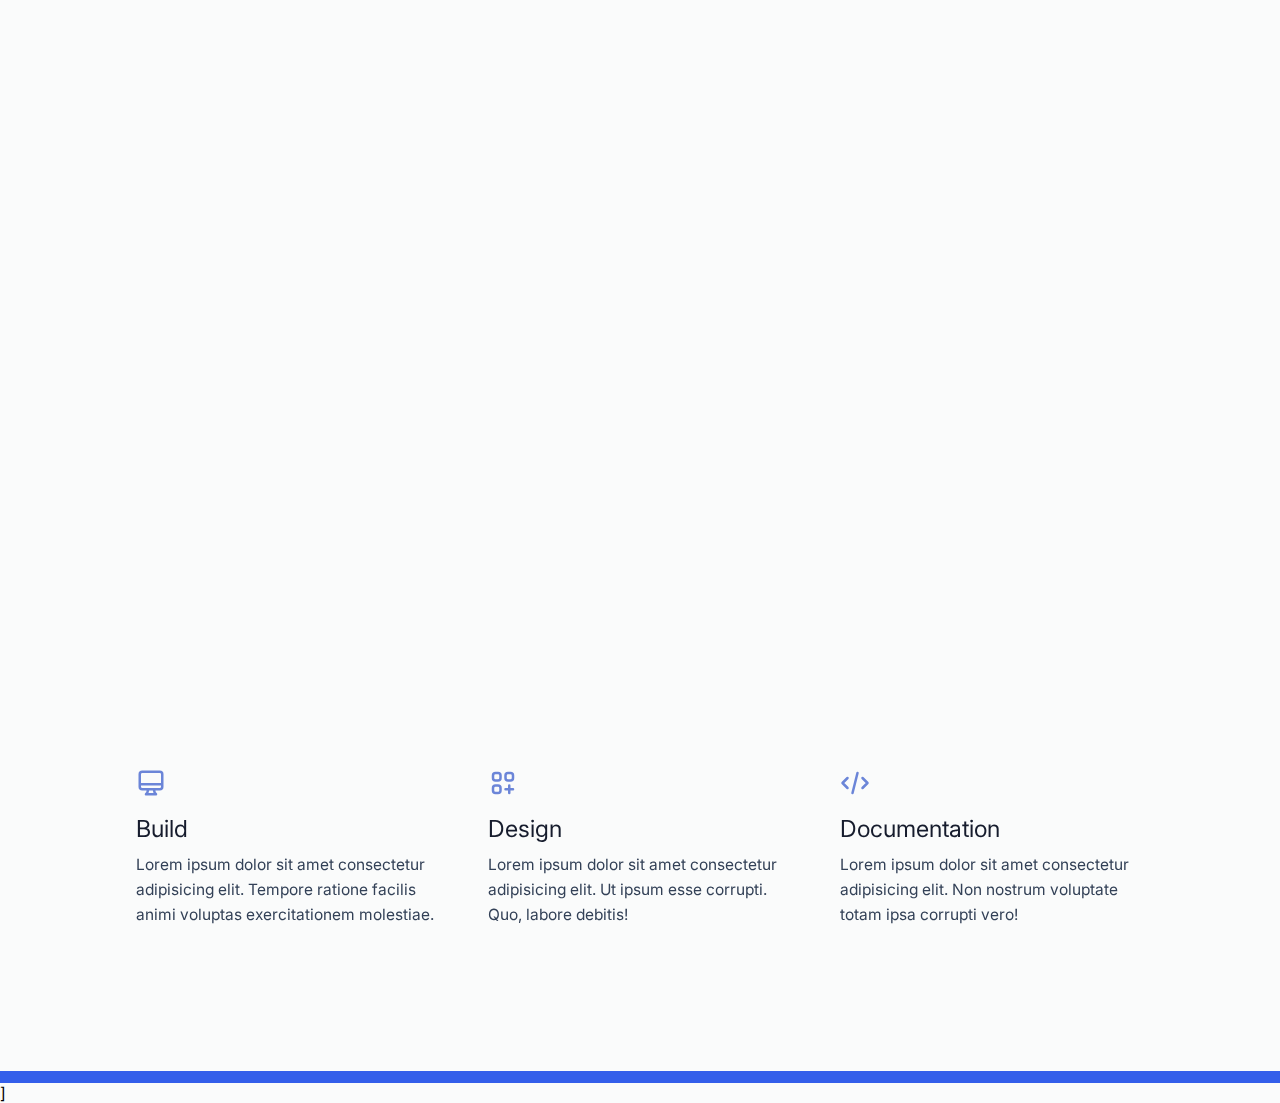
<file: Task1/index.html>
<!DOCTYPE html>
<html lang="en">
  <head>
    <meta charset="UTF-8" />
    <meta http-equiv="X-UA-Compatible" content="IE=edge" />
    <meta name="viewport" content="width=device-width, initial-scale=1.0" />
    <title>Akash Unhale</title>

    <link rel="stylesheet" href="./css/style.css" />

    <link href="https://unpkg.com/aos@2.3.1/dist/aos.css" rel="stylesheet" />
  </head>
  <body>
    <header class="container header">
      <nav class="nav">
        <div class="logo">
          <h2>Akash.world</h2>
        </div>

        <div class="nav_menu" id="nav_menu">
          <button class="close_btn" id="close_btn">
            <i class="ri-close-fill"></i>
          </button>

          <ul class="nav_menu_list">
            <li class="nav_menu_item">
              <a href="#" class="nav_menu_link">account</a>
            </li>
            <li class="nav_menu_item">
              <a href="#" class="nav_menu_link">about</a>
            </li>
            <li class="nav_menu_item">
              <a href="#" class="nav_menu_link">service</a>
            </li>
            <li class="nav_menu_item">
              <a href="#" class="nav_menu_link">contact</a>
            </li>
          </ul>
        </div>

        <button class="toggle_btn" id="toggle_btn">
          <i class="ri-menu-line"></i>
        </button>
      </nav>
    </header>

    <section class="wrapper">
      <div class="container">
        <div class="grid-cols-2">
          <div class="grid-item-1">
            <h1 class="main-heading">
              Welcome to <span>Akash.world</span>
              <br />
              Develop anything.
            </h1>
            <p class="info-text">
              This is an landing page of my website.
            </p>

            <div class="btn_wrapper">
              <button class="btn view_more_btn">
                view all pages <i class="ri-arrow-right-line"></i>
              </button>

              <button class="btn documentation_btn">documentation</button>
            </div>
          </div>
          <div class="grid-item-2">
            <div class="team_img_wrapper">
              <img src="./img/team.svg" alt="team-img" />
            </div>
          </div>
        </div>
      </div>
    </section>

    <section class="wrapper">
      <div class="container" data-aos="fade-up" data-aos-duration="1000">
        <div class="grid-cols-3">
          <div class="grid-col-item">
            <div class="icon">
              <svg
                xmlns="http://www.w3.org/2000/svg"
                fill="none"
                viewBox="0 0 24 24"
                stroke="currentColor"
              >
                <path
                  stroke-linecap="round"
                  stroke-linejoin="round"
                  stroke-width="2"
                  d="M9.75 17L9 20l-1 1h8l-1-1-.75-3M3 13h18M5 17h14a2 2 0 002-2V5a2 2 0 00-2-2H5a2 2 0 00-2 2v10a2 2 0 002 2z"
                />
              </svg>
            </div>
            <div class="featured_info">
              <span class="title">Build </span>
              <p>
                Lorem ipsum dolor sit amet consectetur adipisicing elit. Tempore
                ratione facilis animi voluptas exercitationem molestiae.
              </p>
            </div>
          </div>
          <div class="grid-col-item">
            <div class="icon">
              <svg
                xmlns="http://www.w3.org/2000/svg"
                fill="none"
                viewBox="0 0 24 24"
                stroke="currentColor"
              >
                <path
                  stroke-linecap="round"
                  stroke-linejoin="round"
                  stroke-width="2"
                  d="M17 14v6m-3-3h6M6 10h2a2 2 0 002-2V6a2 2 0 00-2-2H6a2 2 0 00-2 2v2a2 2 0 002 2zm10 0h2a2 2 0 002-2V6a2 2 0 00-2-2h-2a2 2 0 00-2 2v2a2 2 0 002 2zM6 20h2a2 2 0 002-2v-2a2 2 0 00-2-2H6a2 2 0 00-2 2v2a2 2 0 002 2z"
                />
              </svg>
            </div>
            <div class="featured_info">
              <span class="title">Design</span>
              <p>
                Lorem ipsum dolor sit amet consectetur adipisicing elit. Ut
                ipsum esse corrupti. Quo, labore debitis!
              </p>
            </div>
          </div>

          <div class="grid-col-item">
            <div class="icon">
              <svg
                xmlns="http://www.w3.org/2000/svg"
                fill="none"
                viewBox="0 0 24 24"
                stroke="currentColor"
              >
                <path
                  stroke-linecap="round"
                  stroke-linejoin="round"
                  stroke-width="2"
                  d="M10 20l4-16m4 4l4 4-4 4M6 16l-4-4 4-4"
                />
              </svg>
            </div>
            <div class="featured_info">
              <span class="title">Documentation</span>
              <p>
                Lorem ipsum dolor sit amet consectetur adipisicing elit. Non
                nostrum voluptate totam ipsa corrupti vero!
              </p>
            </div>
          </div>
        </div>
      </div>
    </section>

    <footer></footer>

    <script src="https://unpkg.com/aos@2.3.1/dist/aos.js"></script>
]    <script src="https://cdnjs.cloudflare.com/ajax/libs/gsap/3.8.0/gsap.min.js"></script>
    <script src="./script.js" defer></script>
  </body>
</html>
</file>
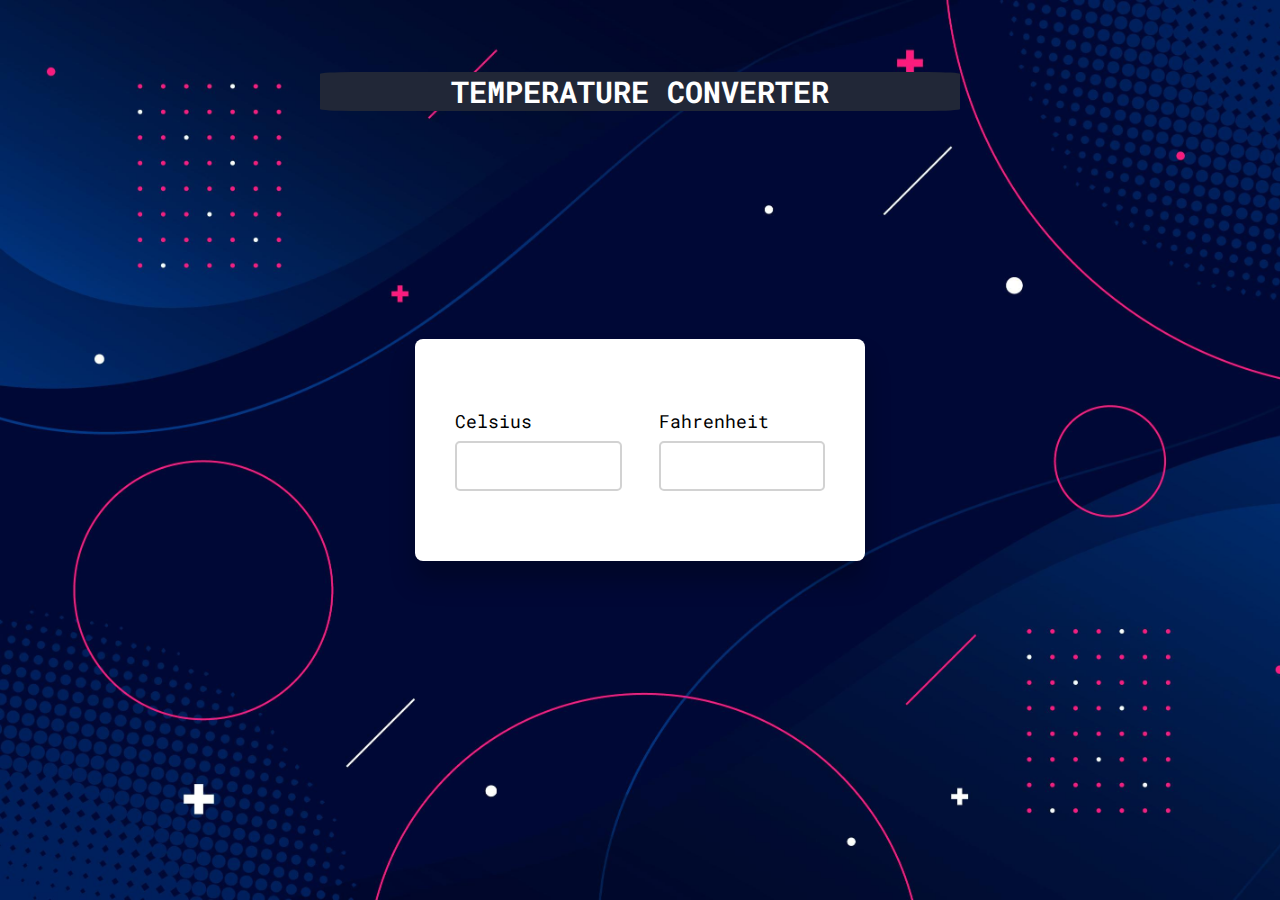
<file: Task2/index.html>
<html lang="en">
<head>
    <title>Temperature Conversion</title>
    <!--Google font-->
    <link rel="preconnect" href="https://fonts.gstatic.com">
    <link href="https://fonts.googleapis.com/css2?family=Roboto+Mono:wght@500&display=swap" rel="stylesheet">
    <!--Stylesheet-->
    <link rel="stylesheet" href="style.css">
</head>
<body>
    <br><br/><br/>
    <center class="cn">
        <h2 class="h">TEMPERATURE CONVERTER</h2>

    </center>
    <div class="wrapper">
        <div class="container">
            <label for="celsius">Celsius</label>
            <input type="number" id="celsius" oninput= "celToFar()">
        </div>
        <div class="container">
            <label for="fahrenheit">Fahrenheit</label>
            <input type="number" id="fahrenheit" oninput = "farToCel()">
        </div>
    </div>
    <script src="script.js"></script>
</body>
</html>
</file>
<file: Task2/style.css>
*,
*:before,
*:after{
    padding: 0;
    margin: 0;
    box-sizing: border-box;
    font-family: "Roboto Mono", monospace;
    font-size: 18px;
}
body{
    /* background-color: red; */
    background-image: url("Images/Back.jpg");
    background-repeat: no-repeat;
    background-size:cover
    
}
.wrapper{
    width: 450px;
    background-color: #ffffff;
    padding: 70px 40px;
    position: absolute;
    transform: translate(-50%,-50%);
    left: 50%;
    top: 50%;
    box-shadow: 0 20px 25px rgba(0,0,0,0.25);
    border-radius: 8px;
    display: flex;
    justify-content: space-between;
}
.container{
    width: 45%;
}
input{
    width: 100%;
    height: 50px;
    border-radius: 5px;
    border: 2px solid #d2d2d2;
    outline: none;
    margin-top: 8px;
    padding: 0 10px;
}
input:focus{
    border-color: #3164ff;
}

.cn{
    color: white;
    background-color: #212737;
    width: 50%;
    margin-left: 25%;
    border-radius: 5%;
}
.h{
    font-size:30px;    
}
</file>
<file: Task1/css/style.css>
/* ==== "Inter" FONT-FAMILY FROM FONTS.GOOGLE.COM  ==== */
@import url("https://fonts.googleapis.com/css2?family=Inter:wght@400;500&display=swap");
/* ==== ROOT RESET ==== */
* {
  margin: 0;
  padding: 0;
  box-sizing: border-box;
  font-family: "Inter", sans-serif;
}
*,
*::before,
*::after {
  box-sizing: border-box;
}

/* ==== CSS VARIABLES ==== */
:root {
  --primary-color: #335eea;
  --link-color: #506690;
  --btn-hover-color: #2b50c7;
  --lg-heading: #161c2d;
  --text-content: #869ab8;
  --fixed-header-height: 4.5rem;
  --font-size-body-text: clamp(14px, 1.6vw, 16px);
  --h1-font-size: calc(var(--font-size-body-text) * 2.4);
  --h2-font-size: calc(var(--h1-font-size) - 15px);
  --h3-font-size: calc(var(var(--h2-font-size)) - 8px);
}

/* ==== RESET HTML ==== */
body {
  width: 100%;
  height: 100vh;
  overflow-x: hidden;
  background-color: #fafbfb;
}
ul li {
  list-style-type: none;
}
a {
  text-decoration: none;
}
button {
  background-color: transparent;
  border: none;
  outline: none;
  cursor: pointer;
}
/* ==== CONTAINER ==== */
.container {
  width: 100%;
}
@media screen and (min-width: 1040px) {
  .container {
    width: 1040px;
    margin: 0 auto;
  }
}
/* ==== HEADER ==== */
.header {
  height: var(--fixed-header-height);
  padding: 0 1.7rem;
}

/* ==== NAV ==== */
.nav {
  width: 100%;
  height: 100%;
  display: flex;
  align-items: center;
  justify-content: space-between;
}
/* ==== LOGO ==== */
.logo h2 {
  font-size: var(--h2-font-size);
  color: var(--primary-color);
}
/* ====  NAV-MENU  ==== */
.nav_menu_list {
  display: flex;
  align-items: center;
}
.nav_menu_list .nav_menu_item {
  margin: 0 2rem;
}
.nav_menu_item .nav_menu_link {
  font-size: 16.5px;
  line-height: 27px;
  color: var(--link-color);
  text-transform: capitalize;
  letter-spacing: 0.5px;
}
.nav_menu_link:hover {
  color: var(--primary-color);
}
.toggle_btn {
  font-size: 20px;
  font-weight: 600;
  color: var(--lg-heading);
  z-index: 4;
}
.nav_menu,
.close_btn {
  display: none;
}
.show {
  right: 3% !important;
}
/* ====  WRAPPER ==== */
.wrapper {
  width: 100%;
  padding-left: 1.7rem;
  padding-right: 1.7rem;
  padding-top: 5rem;
  margin-bottom: 5rem;
}

.wrapper .title {
  font-size: var(--h2-font-size);
}

.grid-cols-2 {
  width: 100%;
  height: 100%;
  display: grid;
  grid-template-columns: repeat(2, 1fr);
  gap: 4rem;
}
.grid-item-1 {
  padding-top: 5rem;
  padding-left: 1.5rem;
}
.main-heading {
  font-weight: 300;
  font-size: var(--h1-font-size);
  line-height: 1.1;
}
.main-heading span {
  color: var(--primary-color);
}
.info-text {
  margin-top: 1.5rem;
  font-size: 19px;
  line-height: 28px;
  color: #334157;
}
.btn_wrapper {
  margin-top: 3.5rem;
  display: flex;
  width: 100%;
}
.btn {
  width: 110px;
  height: 50px;
  background-color: var(--primary-color);
  display: block;
  font-size: 16px;
  color: #fff;
  text-transform: capitalize;
  border-radius: 7px;
  letter-spacing: 1px;
  transition: 0.4s;
}
.btn:hover {
  transform: translateY(-3px);
  background-color: var(--btn-hover-color);
}
.view_more_btn {
  width: 180px;
  height: 55px;
  display: flex;
  align-items: center;
  justify-content: center;
  font-size: 16px;
  letter-spacing: 0;
  color: #fff;
  font-weight: 500;
  margin-right: 10px;
  box-shadow: 0 0.5rem 1.5rem rgba(22, 28, 45, 0.1);
}
.view_more_btn i {
  margin-left: 0.7rem;
}
.view_more_btn:hover {
  transition: box-shadow 0.25s ease, transform 0.25s ease;
}
.documentation_btn {
  width: 150px;
  height: 55px;
  font-size: 16px;
  font-weight: 500;
  color: #fff;
  letter-spacing: 0;
  background-color: #e1e7fc;
  color: #0e2a86;
  box-shadow: 0 0.5rem 1.5rem rgba(22, 28, 45, 0.1);
}
.documentation_btn:hover {
  background-color: #d7ddf1;
  transition: box-shadow 0.25s ease, transform 0.25s ease;
}
.grid-item-2 {
  width: 100%;
  height: 100%;
}
.team_img_wrapper {
  width: 500px;
  max-width: 100%;
  height: 440px;
}
.team_img_wrapper img {
  width: 100%;
  height: 100%;
  object-fit: contain;
}
.grid-cols-3 {
  width: 100%;
  height: 100%;
  display: grid;
  grid-template-columns: repeat(3, 1fr);
  column-gap: 3rem;
  row-gap: 2rem;
  padding: 1rem;
}
.grid-col-item {
  height: 100%;
}
.icon {
  width: 100%;
  line-height: 40px;
}
.icon svg {
  width: 30px;
  height: 30px;
  color: #6b85d8;
}
.featured_info {
  width: 100%;
}
.featured_info span {
  width: 100%;
  display: block;
  font-size: 21px;
  line-height: 33px;
  color: var(--lg-heading);
}
.featured_info p {
  display: block;
  width: 100%;
  margin-top: 7px;
  font-weight: 400;
  color: #334157;
  line-height: 25px;
  font-size: 15.5px;
}
footer {
  width: 100%;
  background-color: var(--primary-color);
  height: 12px;
  margin-top: 8rem;
}

/* ==== MEDIA QURIES FOR RESPONSIVE DESIGN ==== */
@media screen and (min-width: 768px) {
  .toggle_btn {
    display: none;
  }
  .nav_menu {
    display: block;
  }
}

@media screen and (max-width: 768px) {
  .logo h2 {
    font-size: var(--h2-font-size);
  }
  .nav_menu {
    position: fixed;
    width: 93%;
    height: 100%;
    display: block;
    top: 2.5%;
    right: -100%;
    background-color: #fff;
    padding: 3rem;
    border-radius: 10px;
    box-shadow: 0 0.5rem 1.5rem rgba(22, 28, 45, 0.1);
    z-index: 50;
    transition: 0.4s;
  }
  .nav_menu_list {
    flex-direction: column;
    align-items: flex-start;
    margin-top: 4rem;
  }
  .nav_menu_list .nav_menu_item {
    margin: 1rem 0;
  }
  .nav_menu_item .nav_menu_link {
    font-size: 18px;
  }
  .close_btn {
    display: block;
    position: absolute;
    right: 10%;
    font-size: 25px;
    color: #50689e;
  }
  .close_btn:hover {
    color: #000;
  }
  .wrapper {
    padding: 0 0.7rem;
  }
  .grid-item-1 {
    padding-left: 0rem;
  }
  .main-heading {
    font-size: var(--h1-font-size);
    line-height: 1.1;
  }
  .view_more_btn {
    width: 140px;
    height: 55px;
    font-size: 13.5px;
    margin-right: 1rem;
  }
  .grid-cols-3 {
    grid-template-columns: repeat(auto-fit, minmax(100%, 1fr));
  }
  .featured_info p {
    line-height: 23px;
    font-size: 14px;
  }
}

@media screen and (max-width: 991px) {
  .wrapper {
    padding-top: 3rem;
  }
  .grid-cols-2 {
    grid-template-columns: repeat(auto-fit, minmax(100%, 1fr));
  }
  .grid-item-1 {
    order: 2;
    display: flex;
    flex-direction: column;
    align-items: center;
    justify-content: center;
    padding-top: 0;
  }
  .main-heading {
    font-size: var(--h1-font-size);
    text-align: center;
    line-height: 1.1;
  }
  .info-text {
    font-size: 16px;
    text-align: center;
    padding: 0.7rem;
  }
  .btn_wrapper {
    width: 100%;
    display: flex;
    align-items: center;
    justify-content: center;
  }
  .grid-item-2 {
    order: 1;
    display: flex;
    flex-direction: column;
    align-items: center;
    justify-content: center;
  }
  .team_img_wrapper {
    width: 350px;
    height: 350px;
  }
  .featured_info span {
    font-size: 19px;
  }
}
</file>
